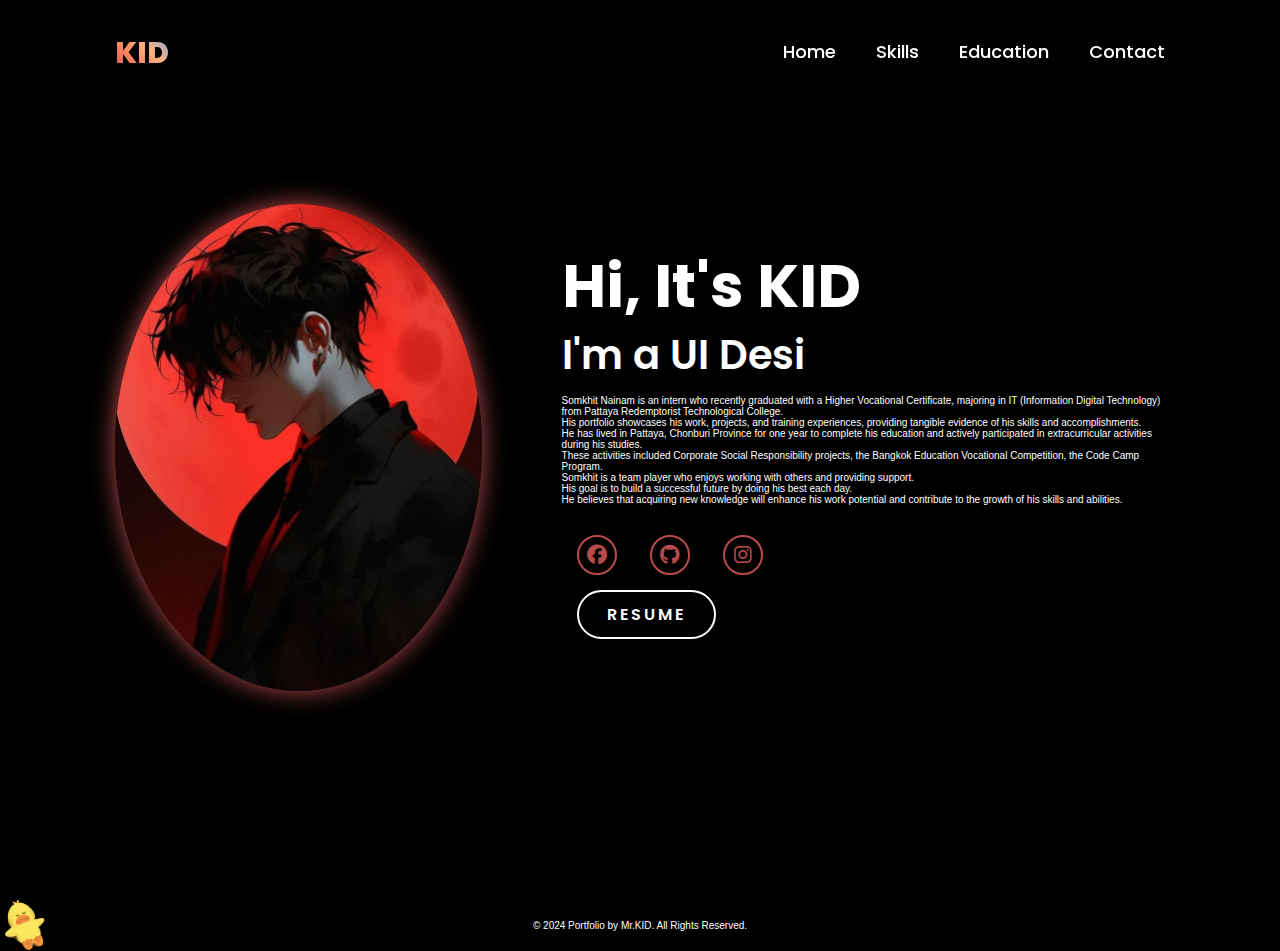
<file: index.html>
<!DOCTYPE html>
<html lang="en">
<head>
    <meta charset="UTF-8">
    <meta name="viewport" content="width=device-width, initial-scale=1.0">
    <link rel="stylesheet" href="https://cdnjs.cloudflare.com/ajax/libs/font-awesome/6.5.2/css/all.min.css">
    <link rel="stylesheet" href="style.css">
    <title>Portfolio Mr.Kid</title>
</head>
<body>
    <header>
        <a href="#" class="logo">KID</a>
        <nav>
            <a href="./index.html"> Home</a>
            <a href="./skill.html">Skills</a>
            <a href="./education.html">Education</a>
            <a href="./contact.html">Contact</a>
        </nav>
    </header>
    <section class="home">
        <div class="home-img">
            <img src="main.jpg" alt="">
        </div>
        <div class="home-content">
            <h1>Hi, It's <span>KID</span></h1>
            <h3 class="typing-text">I'm a <span id="dynamicText"></span></h3>            
            <p>Somkhit Nainam is an intern who recently graduated with a Higher Vocational Certificate, majoring in IT (Information Digital Technology) from Pattaya Redemptorist Technological College. 
                <br>His portfolio showcases his work, projects, and training experiences, providing tangible evidence of his skills and accomplishments.
                <br>He has lived in Pattaya, Chonburi Province for one year to complete his education and actively participated in extracurricular activities during his studies. 
                <br>These activities included Corporate Social Responsibility projects, the Bangkok Education Vocational Competition, the Code Camp Program.
                <br>Somkhit is a team player who enjoys working with others and providing support. 
                <br>His goal is to build a successful future by doing his best each day. 
                <br>He believes that acquiring new knowledge will enhance his work potential and contribute to the growth of his skills and abilities.</p>
            <div class="social-icons">
                <a href="https://www.facebook.com/kidnoi1999" target="_blank"><i class="fa-brands fa-facebook"></i></a>                
                <a href="https://github.com/kidghhh?tab=overview&from=2024-11-01&to=2024-11-21" target="_blank"><i class="fa-brands fa-github"></i></a>
                <a href="https://www.instagram.com/_itme.kid/" target="_blank"><i class="fa-brands fa-instagram"></i></a>
            </div>
            <a href="https://www.canva.com/design/DAF7mgGPb6o/lQAg8xMu6FTbGbUTnfhkog/edit?utm_content=DAF7mgGPb6o&utm_campaign=designshare&utm_medium=link2&utm_source=sharebutton" target="_blank"class="btn">RESUME</a>
        </div>
    </section>
    <div class="duck"></div>
    <footer>
        <div class="footer-container">
            <p>© 2024 Portfolio by Mr.KID. All Rights Reserved.</p>
        </div>
    </footer>
    <script src="script.js"></script>
</body>
</html>
</file>
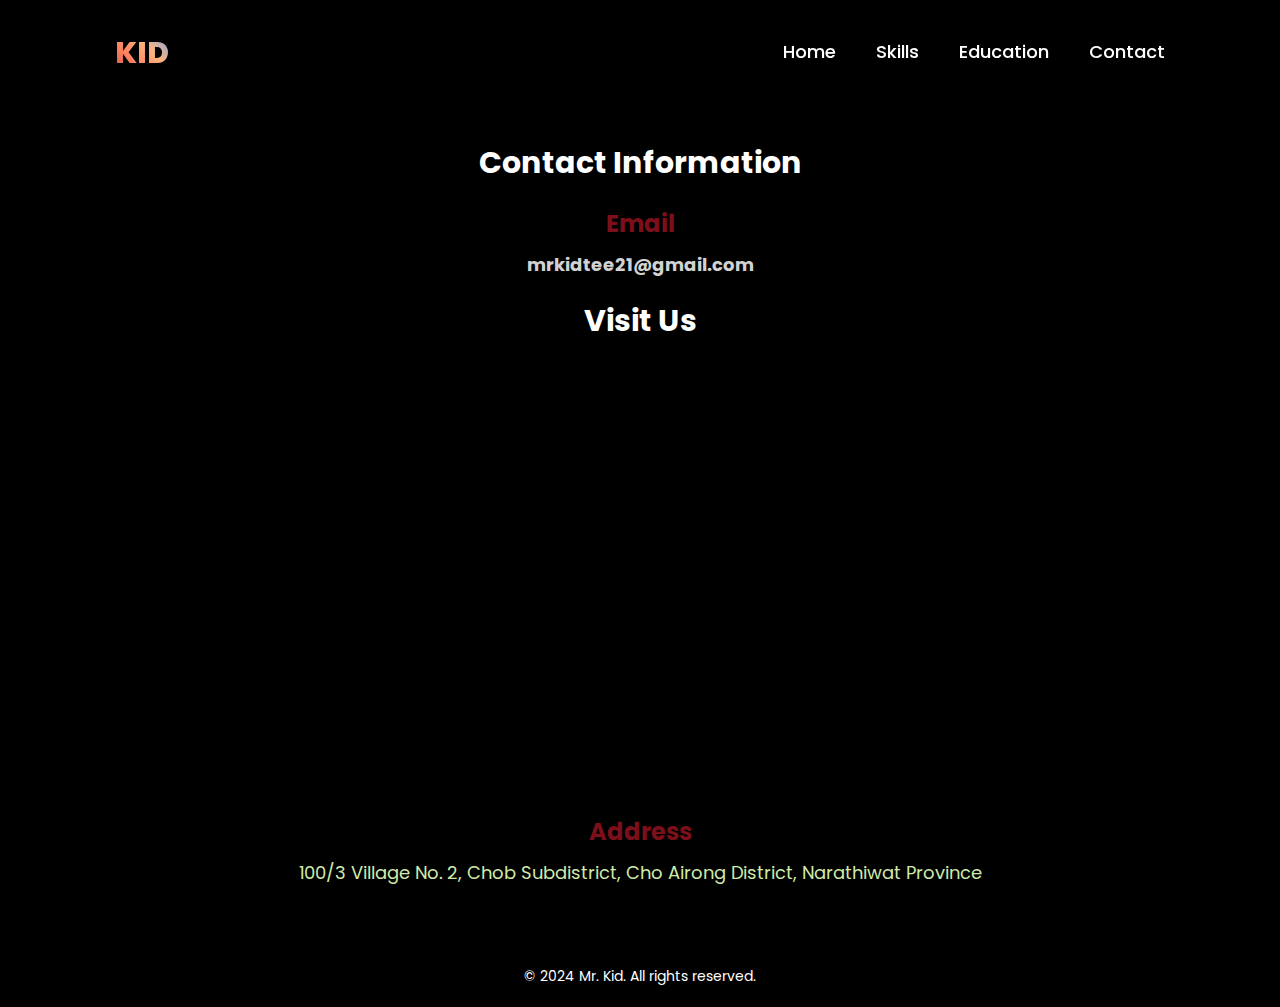
<file: contact.html>
<!DOCTYPE html>
<html lang="en">
<head>
    <meta charset="UTF-8">
    <meta name="viewport" content="width=device-width, initial-scale=1.0">
    <link rel="stylesheet" href="https://cdnjs.cloudflare.com/ajax/libs/font-awesome/6.5.2/css/all.min.css">
    <link rel="stylesheet" href="contact.css">
    <title>Portfolio Website</title>
</head>
<body>
    <header>
        <a href="#" class="logo">KID</a>
        <nav>
            <a href="./index.html"> Home</a>
            <a href="./skill.html">Skills</a>
            <a href="./education.html">Education</a>
            <a href="./contact.html">Contact</a>
        </nav>
    </header>
    <section class="contact">
        <div class="contact-info">
            <h2>Contact Information</h2>
            <div class="info">
                <h3>Email</h3>
                <p><a href="mailto:mrkidtee21@gmail.com">mrkidtee21@gmail.com</a></p>
            </div>
            <section class="map">
                <h2>Visit Us</h2>
                <div class="map-container">
                    <iframe 
                        src="https://www.google.com/maps/embed?pb=!4v1734163575259!6m8!1m7!1sIk27v263kQGbDty7Muh5dg!2m2!1d19.63171217400035!2d98.95781071721264!3f236.7341038828961!4f-8.199138941484208!5f0.7820865974627469" 
                        width="100%" 
                        height="100%" 
                        style="border:0;" 
                        allowfullscreen="/"loading="lazy"referrerpolicy="no-referrer-when-downgrade">
                    </iframe>
                </div>
            </section>
            <div class="info">
                <h3>Address</h3>
                <p>100/3 Village No. 2, Chob Subdistrict, Cho Airong District, Narathiwat Province</p>
            </div>
        </div>
    </section>
    <footer>
        <p>&copy; 2024 Mr. Kid. All rights reserved.</p>
    </footer>
</body>
</html>
</file>
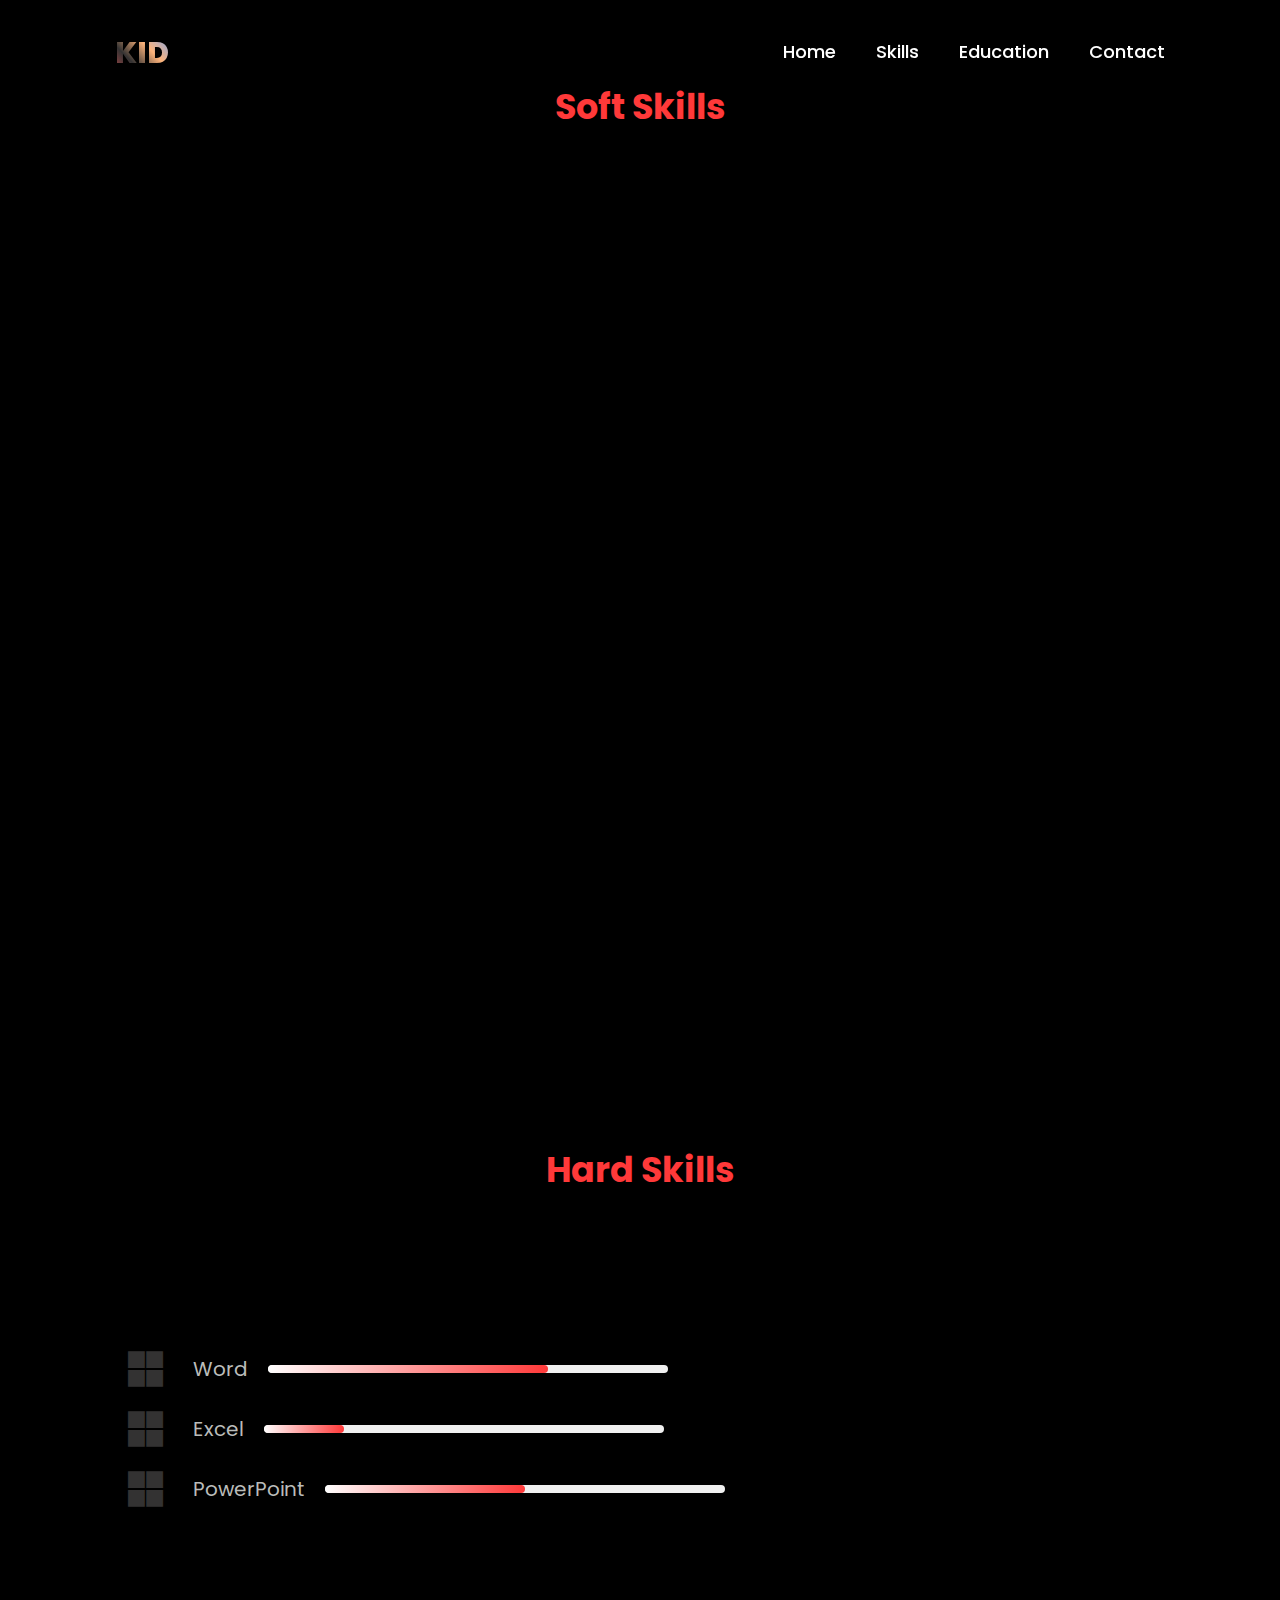
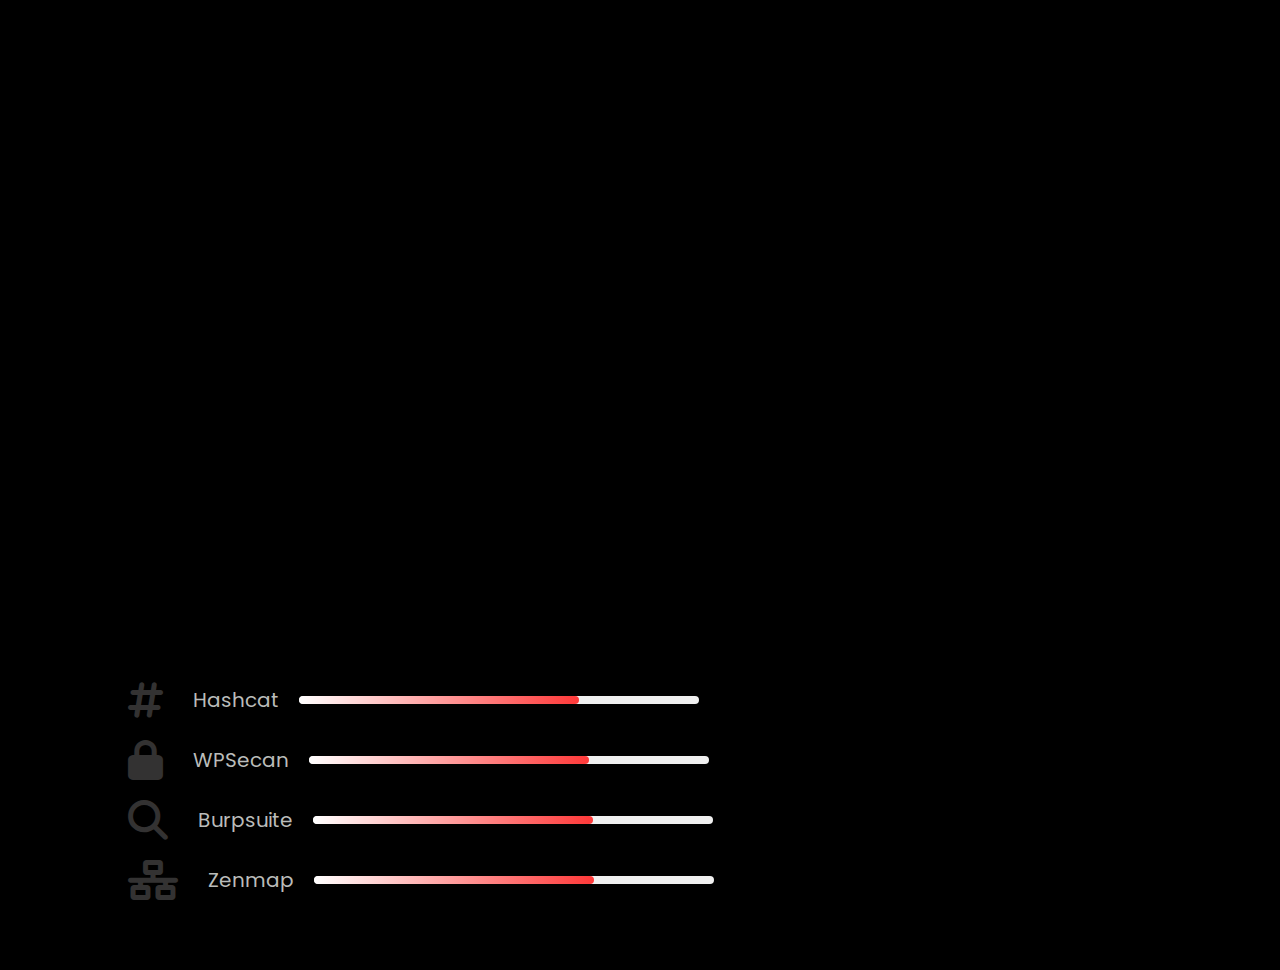
<file: skill.html>
<!DOCTYPE html>
<html lang="en">
<head>
    <meta charset="UTF-8">
    <meta name="viewport" content="width=device-width, initial-scale=1.0">
    <link rel="stylesheet" href="https://cdnjs.cloudflare.com/ajax/libs/font-awesome/6.5.2/css/all.min.css">
    <link rel="stylesheet" href="skill.css">
    <title>Portfolio Website</title>
</head>
<body>
    <header>
        <a href="#" class="logo">KID</a>
        <nav>
            <a href="./index.html"> Home</a>
            <a href="./skill.html">Skills</a>
            <a href="./education.html">Education</a>
            <a href="./contact.html">Contact</a>
        </nav>
    </header>
    <div class="skills">
        <h2>Soft Skills</h2>
        <!-- ทักษะการจัดการอารมณ์และความคิด -->
        <div class="skill-category">
            <h3>ทักษะการจัดการอารมณ์และความคิด</h3>
            <div class="skill">
                <i class="fas fa-peace"></i> <!-- Calmness Icon -->
                <span>ใจเย็น (Calmness)</span>
                <div class="progress-bar">
                    <div class="progress" data-width="90%" style="width: 70%; --animation-delay: 0.5s;"></div>
                </div>
            </div>
            <div class="skill">
                <i class="fas fa-hourglass-half"></i> <!-- Patience Icon -->
                <span>ความอดทน (Patience)</span>
                <div class="progress-bar">
                    <div class="progress" data-width="85%" style="width: 85%; --animation-delay: 0.5s;"></div>
                </div>
            </div>
            <div class="skill">
                <i class="fas fa-balance-scale"></i> <!-- Emotional Stability Icon -->
                <span>ความมั่นคงทางอารมณ์ (Emotional Stability)</span>
                <div class="progress-bar">
                    <div class="progress" data-width="80%" style="width: 70%; --animation-delay: 0.5s;"></div>
                </div>
            </div>
        </div>
    
        <!-- ทักษะการทำงานส่วนบุคคล -->
        <div class="skill-category">
            <h3>ทักษะการทำงานส่วนบุคคล</h3>
            <div class="skill">
                <i class="fas fa-tasks"></i> <!-- Responsibility Icon -->
                <span>ความรับผิดชอบ (Responsibility)</span>
                <div class="progress-bar">
                    <div class="progress" data-width="90%" style="width: 95%; --animation-delay: 0.5s;"></div>
                </div>
            </div>
            <div class="skill">
                <i class="fas fa-clock"></i> <!-- Time Management Icon -->
                <span>การบริหารเวลา (Time Management)</span>
                <div class="progress-bar">
                    <div class="progress" data-width="90%" style="width: 90%; --animation-delay: 0.5s;"></div>
                </div>
            </div>
            <div class="skill">
                <i class="fas fa-mountain"></i> <!-- Self-Discipline Icon -->
                <span>การมีวินัยในตัวเอง (Self-Discipline)</span>
                <div class="progress-bar">
                    <div class="progress" data-width="85%" style="width: 70%; --animation-delay: 0.5s;"></div>
                </div>
            </div>
        </div>
    
        <!-- ทักษะการสื่อสารและความสัมพันธ์ -->
        <div class="skill-category">
            <h3>ทักษะการสื่อสารและความสัมพันธ์</h3>
            <div class="skill">
                <i class="fas fa-ear-listen"></i> <!-- Active Listening Icon -->
                <span>การฟังอย่างตั้งใจ (Active Listening)</span>
                <div class="progress-bar">
                    <div class="progress" data-width="90%" style="width: 90%; --animation-delay: 0.5s;"></div>
                </div>
            </div>
            <div class="skill">
                <i class="fas fa-comment"></i> <!-- Effective Communication Icon -->
                <span>การสื่อสารที่มีประสิทธิภาพ (Effective Communication)</span>
                <div class="progress-bar">
                    <div class="progress" data-width="85%" style="width: 85%; --animation-delay: 0.5s;"></div>
                </div>
            </div>
            <div class="skill">
                <i class="fas fa-heart"></i> <!-- Empathy Icon -->
                <span>ความเห็นอกเห็นใจ (Empathy)</span>
                <div class="progress-bar">
                    <div class="progress" data-width="80%" style="width: 80%; --animation-delay: 0.5s;"></div>
                </div>
            </div>
        </div>
    
        <!-- ทักษะความคิดและการตัดสินใจ -->
        <div class="skill-category">
            <h3>ทักษะความคิดและการตัดสินใจ</h3>
            <div class="skill">
                <i class="fas fa-lightbulb"></i> <!-- Creativity Icon -->
                <span>ความคิดสร้างสรรค์ (Creativity)</span>
                <div class="progress-bar">
                    <div class="progress" data-width="80%" style="width: 80%; --animation-delay: 0.5s;"></div>
                </div>
            </div>
            <div class="skill">
                <i class="fas fa-wrench"></i> <!-- Problem-Solving Icon -->
                <span>การแก้ปัญหา (Problem-Solving)</span>
                <div class="progress-bar">
                    <div class="progress" data-width="85%" style="width: 85%; --animation-delay: 0.5s;"></div>
                </div>
            </div>
            <div class="skill">
                <i class="fas fa-sync"></i> <!-- Flexibility Icon -->
                <span>ความยืดหยุ่น (Flexibility)</span>
                <div class="progress-bar">
                    <div class="progress" data-width="75%" style="width: 75%; --animation-delay: 0.5s;"></div>
                </div>
            </div>
        </div>
     

        <h2>Hard Skills</h2>
        <!-- Productivity Tools -->
        <div class="skill-category">
            <h3>Productivity Tools</h3>
            <div class="skill">
                <i class="fab fa-microsoft"></i> <!-- Microsoft Office365 Icon -->
                <span>Microsoft Office365</span>
                <div class="progress-bar">
                    <div class="progress" data-width="70%" style="width: 100%; --animation-delay: 0.5s;"></div>
                </div>
                </div>
            </div>
            <div class="skill">
                <i class="fab fa-microsoft"></i> <!-- Word Icon -->
                <span>Word</span>
                <div class="progress-bar">
                    <div class="progress" data-width="70%" style="width: 70%; --animation-delay: 0.5s;"></div>
                </div>
            </div>
            <div class="skill">
                <i class="fab fa-microsoft"></i> <!-- Excel Icon -->
                <span>Excel</span>
                <div class="progress-bar">
                    <div class="progress" data-width="20%" style="width: 20%;"></div>
                </div>
            </div>
            <div class="skill">
                <i class="fab fa-microsoft"></i> <!-- PowerPoint Icon -->
                <span>PowerPoint</span>
                <div class="progress-bar">
                    <div class="progress" data-width="70%" style="width: 50%;"></div>
                </div>
            </div>
        
    
        <!-- Design Tools -->
        <div class="skill-category">
            <h3>Design Tools</h3>
            <div class="skill">
                <i class="fas fa-pen"></i> <!-- Photoshop Icon -->
                <span>Photoshop</span>
                <div class="progress-bar">
                    <div class="progress" data-width="70%" style="width: 60%; --animation-delay: 0.5s;"></div>
                </div>
            </div>
            <div class="skill">
                <i class="fas fa-pen"></i> <!-- Illustrator Icon -->
                <span>Illustrator</span>
                <div class="progress-bar">
                    <div class="progress" data-width="70%" style="width: 70%; --animation-delay: 0.5s;"></div>
                </div>
            </div>
            <div class="skill">
                <i class="fas fa-cogs"></i> <!-- 3D Render Icon -->
                <span>3D Render</span>
                <div class="progress-bar">
                    <div class="progress" data-width="70%" style="width: 30%; --animation-delay: 0.5s;"></div>
                </div>
            </div>
            <div class="skill">
                <i class="fas fa-pen"></i> <!-- Canva Icon -->
                <span>Canva</span>
                <div class="progress-bar">
                    <div class="progress" data-width="70%" style="width: 100%; --animation-delay: 0.5s;"></div>
                </div>
            </div>
            <div class="skill">
                <i class="fas fa-pen"></i> <!-- Canva Icon -->
                <span>Figma</span>
                <div class="progress-bar">
                    <div class="progress" data-width="70%" style="width: 100%; --animation-delay: 0.5s;"></div>
                </div>
            </div>
        </div>
    
        <!-- Video Editing Tools -->
        <div class="skill-category">
            <h3>Video Editing Tools</h3>
            <div class="skill">
                <i class="fab fa-p"></i> <!-- Premiere Pro Icon -->
                <span>Premiere Pro</span>
                <div class="progress-bar">
                    <div class="progress" data-width="70%" style="width: 80%; --animation-delay: 0.5s;"></div>
                </div>
            </div>
            <div class="skill">
                <i class="fab fa-cut"></i> <!-- After Effects Icon -->
                <span>After Effects</span>
                <div class="progress-bar">
                    <div class="progress" data-width="70%" style="width: 70%; --animation-delay: 0.5s;"></div>
                </div>
            </div>
            <div class="skill">
                <i class="fab fa-cut"></i> <!-- After Effects Icon -->
                <span>Adobe Audition</span>
                <div class="progress-bar">
                    <div class="progress" data-width="70%" style="width: 30%; --animation-delay: 0.5s;"></div>
                </div>
            </div>
        </div>
    
        <!-- Technical Skills -->
        <div class="skill-category">
            <h3>Technical Skills</h3>
            <div class="skill">
                <i class="fab fa-windows"></i> <!-- Windows Installation Icon -->
                <span>Windows Installation</span>
                <div class="progress-bar">
                    <div class="progress" data-width="70%" style="width: 70%; --animation-delay: 0.5s;"></div>
                </div>
            </div>
            <div class="skill">
                <i class="fas fa-cogs"></i> <!-- Office Operation Machine Icon -->
                <span>Office Operation Machine</span>
                <div class="progress-bar">
                    <div class="progress" data-width="70%" style="width: 70%; --animation-delay: 0.5s;"></div>
                </div>
            </div>
            <div class="skill">
                <i class="fas fa-cogs"></i> <!-- Office Operation Machine Icon -->
                <span>Camera Skills</span>
                <div class="progress-bar">
                    <div class="progress" data-width="70%" style="width: 70%; --animation-delay: 0.5s;"></div>
                </div>
            </div>
            <div class="skill">
                <i class="fas fa-cogs"></i> <!-- Office Operation Machine Icon -->
                <span>Lighting Skills</span>
                <div class="progress-bar">
                    <div class="progress" data-width="70%" style="width: 70%; --animation-delay: 0.5s;"></div>
                </div>
            </div>
            <div class="skill">
                <i class="fas fa-cogs"></i> <!-- Office Operation Machine Icon -->
                <span>Studio Setup Skills</span>
                <div class="progress-bar">
                    <div class="progress" data-width="70%" style="width: 70%; --animation-delay: 0.5s;"></div>
                </div>
            </div>
            <div class="skill">
                <i class="fas fa-cogs"></i> <!-- Office Operation Machine Icon -->
                <span>Post-Processing Skills</span>
                <div class="progress-bar">
                    <div class="progress" data-width="70%" style="width: 70%; --animation-delay: 0.5s;"></div>
                </div>
            </div>
            <div class="skill">
                <i class="fas fa-cogs"></i> <!-- Office Operation Machine Icon -->
                <span>Interpersonal Skills</span>
                <div class="progress-bar">
                    <div class="progress" data-width="70%" style="width: 70%; --animation-delay: 0.5s;"></div>
                </div>
            </div>
            <div class="skill">
                <i class="fas fa-cogs"></i> <!-- Office Operation Machine Icon -->
                <span>Camera Skills</span>
                <div class="progress-bar">
                    <div class="progress" data-width="70%" style="width: 70%; --animation-delay: 0.5s;"></div>
                </div>
            </div>
        </div>
    
        <!-- Digital Skills -->
        <div class="skill-category">
            <h3>Digital Skills</h3>
            <div class="skill">
                <i class="fas fa-globe"></i> <!-- Internet Icon -->
                <span>Internet</span>
                <div class="progress-bar">
                    <div class="progress" data-width="70%" style="width: 70%; --animation-delay: 0.5s;"></div>
                </div>
            </div>
            <div class="skill">
                <i class="fas fa-users"></i> <!-- Social Media Icon -->
                <span>Social Media</span>
                <div class="progress-bar">
                    <div class="progress" data-width="70%" style="width: 70%; --animation-delay: 0.5s;"></div>
                </div>
            </div>
            <div class="skill">
                <i class="fas fa-robot"></i> <!-- ChatGPT Icon -->
                <span>ChatGPT</span>
                <div class="progress-bar">
                    <div class="progress" data-width="70%" style="width: 70%; --animation-delay: 0.5s;"></div>
                </div>
            </div>
        </div>
    
        <!-- Web Development -->
        <div class="skill-category">
            <h3>Web Development</h3>
            <div class="skill">
                <i class="fab fa-react"></i> <!-- React Icon -->
                <span>React</span>
                <div class="progress-bar">
                    <div class="progress" data-width="70%" style="width: 70%; --animation-delay: 0.5s;"></div>
                </div>
            </div>
            <div class="skill">
                <i class="fab fa-js-square"></i> <!-- JavaScript Icon -->
                <span>JavaScript</span>
                <div class="progress-bar">
                    <div class="progress" data-width="70%" style="width: 70%; --animation-delay: 0.5s;"></div>
                </div>
            </div>
            <div class="skill">
                <i class="fab fa-node"></i> <!-- Node.js Icon -->
                <span>Node.js</span>
                <div class="progress-bar">
                    <div class="progress" data-width="70%" style="width: 70%; --animation-delay: 0.5s;"></div>
                </div>
            </div>
            <div class="skill">
                <i class="fas fa-cogs"></i> <!-- Next.js Icon -->
                <span>Next.js</span>
                <div class="progress-bar">
                    <div class="progress" data-width="70%" style="width: 70%; --animation-delay: 0.5s;"></div>
                </div>
            </div>
            <div class="skill">
                <i class="fas fa-code"></i> <!-- Next.js Icon -->
                <span>HTML5</span>
                <div class="progress-bar">
                    <div class="progress" data-width="70%" style="width: 70%; --animation-delay: 0.5s;"></div>
                </div>
            </div>
            <div class="skill">
                <i class="fas fa-code"></i> <!-- Next.js Icon -->
                <span>CSS</span>
                <div class="progress-bar">
                    <div class="progress" data-width="70%" style="width: 70%; --animation-delay: 0.5s;"></div>
                </div>
            </div>
        </div>
    
        <!-- Database -->
        <div class="skill-category">
            <h3>Database</h3>
            <div class="skill">
                <i class="fas fa-database"></i> <!-- MySQL Icon -->
                <span>MySQL</span>
                <div class="progress-bar">
                    <div class="progress" data-width="70%" style="width: 70%; --animation-delay: 0.5s;"></div>
                </div>
            </div>
            <div class="skill">
                <i class="fas fa-database"></i> <!-- MongoDB Icon -->
                <span>MongoDB</span>
                <div class="progress-bar">
                    <div class="progress" data-width="70%" style="width: 70%; --animation-delay: 0.5s;"></div>
                </div>
            </div>
        </div>
    
        <!-- Cybersecurity Tools -->
        <div class="skill-category">
            <h3>Cybersecurity Tools</h3>
            <div class="skill">
                <i class="fab fa-linux"></i> <!-- Kali Linux Icon -->
                <span>Kali Linux</span>
                <div class="progress-bar">
                    <div class="progress" data-width="70%" style="width: 70%; --animation-delay: 0.5s;"></div>
            </div>
            </div>
            <div class="skill">
                <i class="fas fa-eye"></i> <!-- nMap Icon -->
                <span>nMap</span>
                <div class="progress-bar">
                    <div class="progress" data-width="70%" style="width: 70%; --animation-delay: 0.5s;"></div>
                </div>
            </div>
            <div class="skill">
                <i class="fas fa-shield-alt"></i> <!-- Wireshark Icon -->
                <span>Wireshark</span>
                <div class="progress-bar">
                    <div class="progress" data-width="70%" style="width: 70%; --animation-delay: 0.5s;"></div>
                </div>
            </div>
            <div class="skill">
                <i class="as fa-laptop-code"></i> <!-- Metasploit Icon -->
                <span>Metasploit</span>
                <div class="progress-bar">
                    <div class="progress" data-width="70%" style="width: 70%; --animation-delay: 0.5s;"></div>

                </div>
            </div>
            <div class="skill">
                <i class="fas fa-key"></i> <!-- Aircrack-ng Icon -->
                <span>Aircrack-ng</span>
                <div class="progress-bar">
                    <div class="progress" data-width="70%" style="width: 70%; --animation-delay: 0.5s;"></div>
                </div>
                </div>
            </div>
            <div class="skill">
                <i class="fas fa-hashtag"></i> <!-- Hashcat Icon -->
                <span>Hashcat</span>
                <div class="progress-bar">
                    <div class="progress" data-width="70%" style="width: 70%; --animation-delay: 0.5s;"></div>
                </div>
                </div>
                <div class="skill">
                    <i class="fas fa-lock"></i> <!-- WPSecan Icon -->
                    <span>WPSecan</span>
                    <div class="progress-bar">
                        <div class="progress" style="width: 70%; --animation-delay: 0.5s;"></div>
                    </div>
                </div>
                
                <div class="skill">
                    <i class="fas fa-search"></i> <!-- Burpsuite Icon -->
                    <span>Burpsuite</span>
                    <div class="progress-bar">
                        <div class="progress" style="width: 70%; --animation-delay: 0.5s;"></div>
                    </div>
                </div>
                
                <div class="skill">
                    <i class="fas fa-network-wired"></i> <!-- Zenmap Icon -->
                    <span>Zenmap</span>
                    <div class="progress-bar">
                        <div class="progress" style="width: 70%; --animation-delay: 0.5s;"></div>
                    </div>
                </div>
            </div>
        </div>
    </div>
</body>
</html>
</file>
<file: style.css>
@import url('https://fonts.googleapis.com/css2?family=Poppins:wght@100;200;300;400;500;600&display=swap');

*{
    margin: 0;
    padding: 0;
    box-sizing: border-box;
    text-decoration: none;
    border: none;
    outline: none;
    font-family: 'Poppins', sans-serif;
}

html{
    font-size: 62.5%;
}

body{
    width: 100%;
    height: 100vh;
    overflow-x: hidden;
    background: linear-gradient(to right, #ff7e5f, #feb47b);
    color: white;
}

/* Text Elements */
h1, h2, h3 {
    font-family: 'Poppins', sans-serif;
<<<<<<< HEAD
    color: #4bfd71;
=======
    color: #43da64;
>>>>>>> 3173611 (Resolve merge conflicts)
    font-weight: 600;
 }
 
 p {
    font-family: 'Roboto', sans-serif;
    color: #ffffff;
<<<<<<< HEAD
    line-height: 1.6;
    text-shadow: #feb47b;
=======
    line-height: 2;
    text-shadow: #feb47b;
    font-size: 10px;
>>>>>>> 3173611 (Resolve merge conflicts)
 }
header{
    margin-top: 20px;
    position: fixed;
    top: 0;
    left: 0;
    width: 100%;
    padding: 1rem 9%;
    background-color: transparent;
    display: flex;
    justify-content: space-between;
    align-items: center;
    z-index: 100;
}

.logo {
    font-size: 3rem;
    font-weight: 800;
    color: #b74b4b;
    cursor: pointer;
    transition: 0.5s ease;
    background-image: linear-gradient(45deg, #b74b4b, #ff7e5f, #feb47b, #86a8e7, #91eae4, #ffff);
    background-size: 200%;
    -webkit-background-clip: text;
    background-clip: text;
    color: transparent;
    transition: 0.5s ease;
}

.logo:hover {
    background-position: 100%;
}

.logo:hover{
<<<<<<< HEAD
    transform: scale(1.1);
=======
    transform: scale(1);
>>>>>>> 3173611 (Resolve merge conflicts)
}

nav {
    display: flex;
    flex-wrap: wrap;
    justify-content: center;
    align-items: center;
}

nav a {
    font-size: 1.8rem;
    color: white;
    margin-left: 4rem;
    font-weight: 500;
    transition: 0.3s ease;
    border-bottom: 3px solid transparent;
}

nav a:hover, nav a.active {
    color: #b74b4b;
    border-bottom: 3px solid #b74b4b;
}

/* Home Section */
section {
    min-height: 100vh;
    padding: 5rem 9%;
}

.home {
    display: flex;
    justify-content: center;
    align-items: center;
    gap: 8rem;
    background-color: black;
}

.home .home-content h1 {
    font-size: 6rem;
    font-weight: 700;
    line-height: 1.3;
}

.home .home-content h3 {
    font-size: 4rem;
    margin-bottom: 1rem;
}

.home-img img {
    max-width: 500px;
    width: 100%;
    border-radius: 50%;
    box-shadow: 0 0 25px #b74b4b;
    cursor: pointer;
    transition: 0.2s ease;
}

.home-img img:hover {
    transform: scale(1.03);
}

/* Social Icons */
.social-icons a {
    display: inline-flex;
    justify-content: center;
    align-items: center;
    width: 4rem;
    height: 4rem;
    background-color: transparent;
    border: 0.2rem solid #b74b4b;
    font-size: 2rem;
    border-radius: 50%;
    margin: 3rem 1.5rem 0;
    transition: 0.3s ease;
    color: #b74b4b;
}

.social-icons a:hover {
    color: black;
    transform: scale(1.3) translateY(-5px);
    background-color: #b74b4b;
    box-shadow: 0 0 25px #b74b4b;
}

/* Buttons */
.btn {
    display: inline-block;
    padding: 1rem 2.8rem;
    background-color: black;
    border-radius: 4rem;
    font-size: 1.6rem;
    color: #ffffff;
    letter-spacing: 0.3rem;
    font-weight: 600;
    border: 2px solid #ffffff;
    transition: 0.3s ease;
    cursor: pointer;
    margin: 15px;
}

.btn:hover {
    transform: scale(1.03);
    background-color: #ffffff;
    color: black;
    box-shadow: 0 0 25px #54ff36;
}

/* Typing Text */
.typing-text {
    font-size: 3.4rem;
    font-weight: 600;
}

/* Footer */
footer {
    background: #000;
    color: #fff;
    padding: 2rem;
    text-align: center;
    font-size: 1.4rem;
}

/* Media Queries */
@media (max-width: 768px) {
    header nav a {
        font-size: 1.6rem;
        margin-left: 2rem;
    }

    .home {
        flex-direction: column;
        text-align: center;
        gap: 2rem;
    }

    .home .home-img img {
        width: 250px;
    }

    .home-content h1 {
        font-size: 3rem;
    }

    .home-content h3 {
        font-size: 2rem;
    }

    footer {
        font-size: 1.4rem;
    }
}

@media (max-width: 576px) {
    .logo {
        font-size: 2.5rem;
    }

    .home-content h1 {
        font-size: 2.5rem;
    }

    .home-content h3 {
        font-size: 1.8rem;
    }

    .social-icons a {
        width: 3rem;
        height: 3rem;
        font-size: 1.6rem;
    }

    .btn {
        padding: 0.8rem 2rem;
        font-size: 1.2rem;
    }

    footer {
        font-size: 1.2rem;
        padding: 1.5rem;
    }
}
@keyframes fadeInUp {
    from {
        opacity: 0;
        transform: translateY(20px);
    }
    to {
        opacity: 1;
        transform: translateY(0);
    }
}

.home-content h1 {
    animation: fadeInUp 1.5s ease-out;
}

.home-content h3 {
    animation: fadeInUp 1.8s ease-out;
    animation-delay: 0.5s;
}
.duck {
    position: absolute;
    width: 50px;
    height: 50px;
    background: url('./—Pngtree—duck\ little\ yellow\ duck_6692237.png') no-repeat center center;
    background-size: contain;
    transition: transform 0.1s ease;  /* ทำให้การเคลื่อนที่ของเป็ดราบรื่น */
    pointer-events: none; /* ป้องกันการคลิกในบริเวณที่เป็ดอยู่ */
}
</file>
<file: contact.css>
@import url('https://fonts.googleapis.com/css2?family=Poppins:wght@100;200;300;400;500;600&display=swap');

*{
    margin: 0;
    padding: 0;
    box-sizing: border-box;
    text-decoration: none;
    border: none;
    outline: none;
    font-family: 'Poppins', sans-serif;
}

html{
    font-size: 62.5%;
}

body{
    width: 100%;
    height: 100vh;
    overflow-x: hidden;
    background: black;
    color: white;
}

header{
    margin-top: 20px;
    position: fixed;
    top: 0;
    left: 0;
    width: 100%;
    padding: 1rem 9%;
    background-color: transparent;
    display: flex;
    justify-content: space-between;
    align-items: center;
    z-index: 100;
}

.logo {
    font-size: 3rem;
    font-weight: 800;
    color: #b74b4b;
    cursor: pointer;
    transition: 0.5s ease;
    background-image: linear-gradient(45deg, #b74b4b, #ff7e5f, #feb47b, #86a8e7, #91eae4, #ffff);
    background-size: 200%;
    -webkit-background-clip: text;
    background-clip: text;
    color: transparent;
    transition: 0.5s ease;
}

.logo:hover {
    background-position: 100%;
}

.logo:hover{
    transform: scale(1.1);
}

nav {
    display: flex;
    flex-wrap: wrap;
    justify-content: center;
    align-items: center;
}

nav a {
    font-size: 1.8rem;
    color: white;
    margin-left: 4rem;
    font-weight: 500;
    transition: 0.3s ease;
    border-bottom: 3px solid transparent;
}

nav a:hover, nav a.active {
    color: #b74b4b;
    border-bottom: 3px solid #b74b4b;
}


.home {
    display: flex;
    justify-content: center;
    align-items: center;
    gap: 8rem;
    background-color: black;
}

/* Typing Text */
.typing-text {
    font-size: 3.4rem;
    font-weight: 600;
}

/* Footer */
footer {
    background: #000;
    color: #fff;
    padding: 2rem;
    text-align: center;
    font-size: 1.4rem;
}

/* Media Queries */
@media (max-width: 768px) {
    header nav a {
        font-size: 1.6rem;
        margin-left: 2rem;
    }

    .home {
        flex-direction: column;
        text-align: center;
        gap: 2rem;
    }

    .home .home-img img {
        width: 250px;
    }

    .home-content h1 {
        font-size: 3rem;
    }

    .home-content h3 {
        font-size: 2rem;
    }

    footer {
        font-size: 1.4rem;
    }
}

@media (max-width: 576px) {
    .logo {
        font-size: 2.5rem;
    }

    .home-content h1 {
        font-size: 2.5rem;
    }

    .home-content h3 {
        font-size: 1.8rem;
    }

    .social-icons a {
        width: 3rem;
        height: 3rem;
        font-size: 1.6rem;
    }

    .btn {
        padding: 0.8rem 2rem;
        font-size: 1.2rem;
    }

    footer {
        font-size: 1.2rem;
        padding: 1.5rem;
    }
}
@keyframes fadeInUp {
    from {
        opacity: 0;
        transform: translateY(20px);
    }
    to {
        opacity: 1;
        transform: translateY(0);
    }
}

.home-content h1 {
    animation: fadeInUp 1.5s ease-out;
}

.home-content h3 {
    animation: fadeInUp 1.8s ease-out;
    animation-delay: 0.5s;
}
/* ส่วนสำหรับ contact section */
.contact {
    margin-top: 100px;
    padding: 40px;
    font-family: Arial, sans-serif;
}

/* ทำให้ข้อความภายใน contact-info นั้นอยู่ตรงกลาง */
.contact-info {
    max-width: 800px;
    margin: 0 auto;
    text-align: center;
}

/* หัวข้อที่เป็น h2 */
.contact-info h2 {
    font-size: 30px;
    color: #ffffff;
    margin-bottom: 20px;
}

/* กรอบของแต่ละข้อมูล */
.info {
    margin-bottom: 20px;
}

/* หัวข้อย่อยที่ใช้ในการแสดง email และ address */
.info h3 {
    font-size: 24px;
    color: #7c0f1a; /* เปลี่ยนสีหัวข้อให้เด่น */
    margin-bottom: 10px;
}

/* ข้อความ email หรือ address */
.info p {
    font-size: 18px;
    color: #d0eaa9;
}

/* ตัวลิงก์จะใช้สีที่แตกต่างเมื่อคลิก */
.info a {
    text-decoration: none;
    color: #d2d2d2;
    font-weight: bold;
}

.info a:hover {
    text-decoration: underline;
}

/* เพิ่มการเว้นระยะห่างระหว่างข้อมูลเมื่อมีขนาดเล็ก */
@media screen and (max-width: 600px) {
    .contact {
        padding: 20px;
    }

    .contact-info h2 {
        font-size: 24px;
    }

    .info h3 {
        font-size: 22px;
    }

    .info p {
        font-size: 16px;
    }
}
.map-container {
    position: relative;
    width: 100%;
    padding-top: 56.25%; /* 16:9 Aspect Ratio (ตามรูปแบบแผนที่ทั่วไป) */
    overflow: hidden; /* ซ่อนส่วนที่เกิน */
}

.map-container iframe {
    position: absolute;
    top: 0;
    left: 0;
    width: 100%;   /* ทำให้แผนที่ครอบคลุมพื้นที่ที่กำหนด */
    height: 100%;  /* ให้แผนที่ปรับขนาดอัตโนมัติ */
    border: 0;
}
</file>
<file: skill.css>
@import url('https://fonts.googleapis.com/css2?family=Poppins:wght@100;200;300;400;500;600&display=swap');

:root {
    --primary-color: #ffffff;
    --secondary-color: #333232;
    --bg-color: #000000;
    --text-color: white;
    --gradient-color: linear-gradient(120deg, #000000, #434343);
    --font-family: 'Poppins', sans-serif;
}

* {
    margin: 0;
    padding: 0;
    box-sizing: border-box;
    text-decoration: none;
    border: none;
    outline: none;
    font-family: var(--font-family);
}

html {
    font-size: 62.5%;
}

body {
    width: 100%;
    height: 100vh;
    overflow-x: hidden;
    background: var(--bg-color);
    color: #babcba;
    
}
header{
    margin-top: 20px;
    position: fixed;
    top: 0;
    left: 0;
    width: 100%;
    padding: 1rem 9%;
    background-color: transparent;
    display: flex;
    justify-content: space-between;
    align-items: center;
    z-index: 100;
}

.logo {
    font-size: 3rem;
    font-weight: 800;
    cursor: pointer;
    background-image: linear-gradient(45deg, #b74b4b, var(--secondary-color), #feb47b, #86a8e7, #91eae4, #ffff);
    background-size: 200%;
    -webkit-background-clip: text;
    background-clip: text;
    color: transparent;
    transition: 0.5s ease;
}

.logo:hover {
    background-position: 100%;
    transform: scale(1.1);
}

nav {
    display: flex;
    flex-wrap: wrap;
    justify-content: center;
    align-items: center;
}

nav a {
    font-size: 1.8rem;
    color: white;
    margin-left: 4rem;
    font-weight: 500;
    transition: 0.3s ease;
    border-bottom: 3px solid transparent;
}

nav a:hover, nav a.active {
    color: #b74b4b;
    border-bottom: 3px solid #b74b4b;
}

section {
    min-height: 100vh;
    padding: 5rem 9%;
}

.skills {
    padding: 5rem 10%;
    background-size: 300% 300%;
}

.skills h2 {
    font-size: 3.5rem;
    text-align: center;
    margin: 3rem;
    color: #ff3939;
}

.skill-category {
    margin-bottom: 3rem;
    opacity: 0;
    transform: translateY(20px);
    animation: fadeIn 1s ease-in-out forwards;
}

.skill-category:nth-child(n) {
    animation-delay: calc(0.5s * var(--n));
}

.skill-category h3 {
    font-size: 2.5rem;
    color: #2d8421;
    margin-bottom: 1.5rem;
}

.skill {
    display: flex;
    align-items: center;
    gap: 2rem;
    margin-bottom: 2rem;
}

.skill span {
    font-size: 2rem;
}

.skill i {
    font-size: 40px;
    margin-right: 10px;
    color: var(--secondary-color);
    transition: transform 0.5s, color 0.5s;
}

.skill i:hover {
    transform: scale(1.3) rotate(15deg);
    color: var(--primary-color);
}

.progress-bar {
    width: 500px;
    height: 8px;
    background-color: #070707;
    border-radius: 5px;
    position: relative;
    overflow: hidden;
    margin-right: 3rem;
}

.progress-bar:hover {
    box-shadow: 0 0 25px rgba(255, 255, 255, 0.8), 0 0 50px rgba(255, 235, 59, 0.6);
    transform: scale(1.02);
}

.progress {
    height: 100%;
    background: linear-gradient(90deg, var(--primary-color), #ff3939);
    border-radius: 5px;
    animation: progress-load 2s ease-in-out forwards;
}

@keyframes progress-load {
    from {
        width: 0;
    }
    to {
        width: 100%;
    }
}

@keyframes fadeIn {
    from {
        opacity: 0;
        transform: translateY(20px);
    }
    to {
        opacity: 1;
        transform: translateY(0);
    }
}

@keyframes backgroundMove {
    0% {
        background-position: 0% 50%;
    }
    50% {
        background-position: 100% 50%;
    }
    100% {
        background-position: 0% 50%;
    }
}
.skill {
    display: flex;
    align-items: center;
    gap: 2rem;
    margin-bottom: 2rem;
}

.progress-bar {
    max-width: 400px; /* กำหนดความกว้างสูงสุดที่ต้องการ */
    height: 8px;
    background-color: #f0f0f0;
    border-radius: 5px;
    margin: 0; /* เอาค่ามาร์จิ้นที่ไม่จำเป็นออก */
}

.progress {
    width: 70%; /* ตั้งค่าให้ progress-bar แสดงตามเปอร์เซ็นต์ที่ต้องการ */
    background-color: #4caf50;
    border-radius: 5px;
    animation: progress-load 2s ease-in-out; /* แอนิเมชันของ progress */
}
footer {
    background: #000;
    color: #fff;
    padding: 2rem;
    text-align: center;
    font-size: 1.4rem;
}

/* Media Queries */
@media (max-width: 768px) {
    header nav a {
        font-size: 1.6rem;
        margin-left: 2rem;
    }

    .home {
        flex-direction: column;
        text-align: center;
        gap: 2rem;
    }

    .home .home-img img {
        width: 250px;
    }

    .home-content h1 {
        font-size: 3rem;
    }

    .home-content h3 {
        font-size: 2rem;
    }

    footer {
        font-size: 1.4rem;
    }
}

@media (max-width: 576px) {
    .logo {
        font-size: 2.5rem;
    }

    .home-content h1 {
        font-size: 2.5rem;
    }

    .home-content h3 {
        font-size: 1.8rem;
    }

    .social-icons a {
        width: 3rem;
        height: 3rem;
        font-size: 1.6rem;
    }

    .btn {
        padding: 0.8rem 2rem;
        font-size: 1.2rem;
    }

    footer {
        font-size: 1.2rem;
        padding: 1.5rem;
    }
}
</file>
